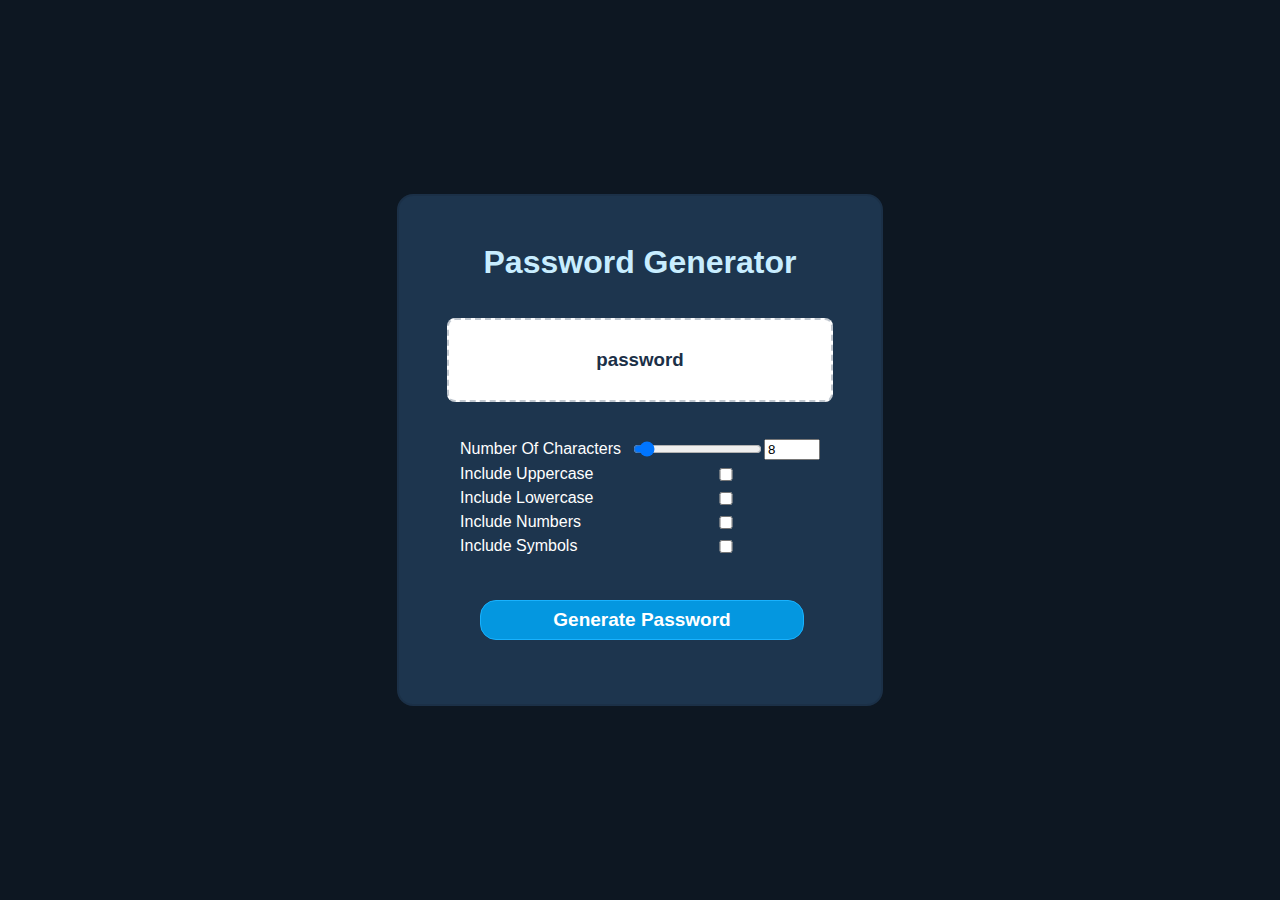
<file: index.html>
<!DOCTYPE html>
<html lang="en">

<head>
    <meta charset="UTF-8">
    <meta name="viewport" content="width=device-width, initial-scale=1.0">
    <meta http-equiv="X-UA-Compatible" content="ie=edge">
    <link rel="stylesheet" href="styles2.css">
    <title>Password Generator</title>
</head>

<body>
    <div class="container">
        <h1 class="title">Password Generator</h1>
        <br>
        <h3 class="password-display" id="passwordDisplay">password</h3>
        <br>
        <form id="passwordGeneratorForm" class="form">
            <label for="characterAmountNumber">Number Of Characters</label>
            <div class="character-amount-container">
                <input type="range" min="1" max="128" value="8" id="characterAmountRange">
                <input class="number-input" type="number" min="1" max="128" value="8" id="characterAmountNumber">
            </div>

            <label for="includeUppercase">Include Uppercase</label>
            <input type="checkbox" id="includeUppercase">

            <label for="includeLowercase">Include Lowercase</label>
            <input type="checkbox" id="includeLowercase">

            <label for="includeNumbers">Include Numbers</label>
            <input type="checkbox" id="includeNumbers">

            <label for="includeSymbols">Include Symbols</label>
            <input type="checkbox" id="includeSymbols">
            <br>

            <button class="btn" type="submit">Generate Password</button>

        </form>
    </div>

    <script src="script2.js"> defer ></script>
</body>

</html>
</file>
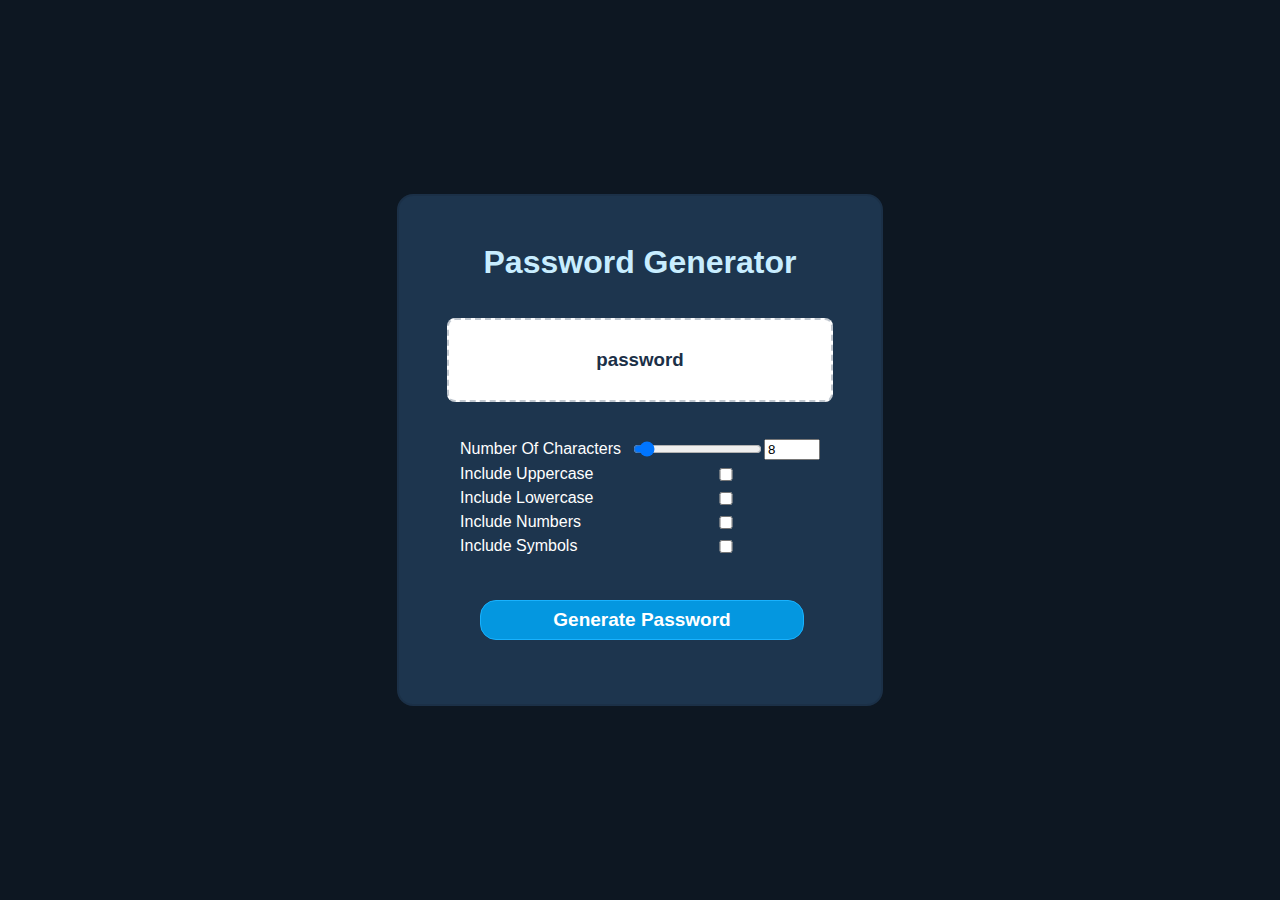
<file: index2.html>
<!DOCTYPE html>
<html lang="en">
<head>
    <meta charset="UTF-8">
    <meta name="viewport" content="width=device-width, initial-scale=1.0">
    <meta http-equiv= "X-UA-Compatible" content="ie=edge">
    <link rel="stylesheet" href="styles2.css">
    <title>Password Generator</title>
</head>
<body>
    <div class="container"> 
        <h1 class="title">Password Generator</h1>
        <br>
        <h3 class="password-display" id="passwordDisplay">password</h3>
        <br>
        <form id="passwordGeneratorForm" class="form">
            <label for="characterAmountNumber">Number Of Characters</label>
            <div class="character-amount-container">
                <input type="range" min="1" max="128" value="8"
                id="characterAmountRange"> 
                <input class="number-input" type="number"min="1" max="128" value="8"
                id="characterAmountNumber">
            </div>

            <label for="includeUppercase">Include Uppercase</label>
            <input type="checkbox" id="includeUppercase">
            
            <label for="includeLowercase">Include Lowercase</label>
            <input type="checkbox" id="includeLowercase">

            <label for="includeNumbers">Include Numbers</label>
            <input type="checkbox" id="includeNumbers">

            <label for="includeSymbols">Include Symbols</label>
            <input type="checkbox" id="includeSymbols">
            <br>

            <button class="btn" type="submit">Generate Password</button>
            
        </form>
    </div>

    <script src="script2.js"> defer></script>
</body>
</html>
</file>
<file: styles2.css>
body {
    background-color: #0d1722;
    margin: 0;
    color: white;
    min-height: 100vh;
    display: flex;
    justify-content: center;
    align-items: center;
    font-family: sans-serif;
  }

  .container {
      background-color:  #1d354e;
      padding: 3rem;
      border-radius: 1rem;
      border: 2px solid #1b3047;
      display: flex;
      justify-content: center;
      align-items: center;
      flex-direction: column;
  }

  .form {
    display: grid;
    grid-template-columns: auto auto;
    row-gap: 5px;
    column-gap: 10px;
    justify-content: center;
    align-items: center;
  }

  .title {
      margin: 0;
      color: #c8edff;
      text-align: center;
  }

  .character-amount-container {
      display: flex;
      align-items: center;
  }

  .number-input {
     width: 3rem; 
  }

  .password-display {
      background-color: white;
      color: #1b3047;
      padding: 1rem;
      border: 1px solid #1b3047;
      border: 2px dashed #c0c7cf;
      border-radius: .5rem;
      height: 3rem;
      width: 350px;
      display: flex;
      justify-content: center;
      align-items: center;
      word-break: break-all;
  }

  .btn {
      grid-column: span 2;
      font-size: 19px;
      line-height: 22px;
      margin: 16px 16px 16px 20px;
      padding: 14px 34px;
      background-color: #0497e0;
      border: 1px solid #19b2fe;;
      color: white;
      padding: .5rem 1rem;
      font-weight: bold;
      cursor: pointer;
      border-radius: 1rem;
  }
  .btn:hover {
     background-color: #37bafc; 
  }
</file>
